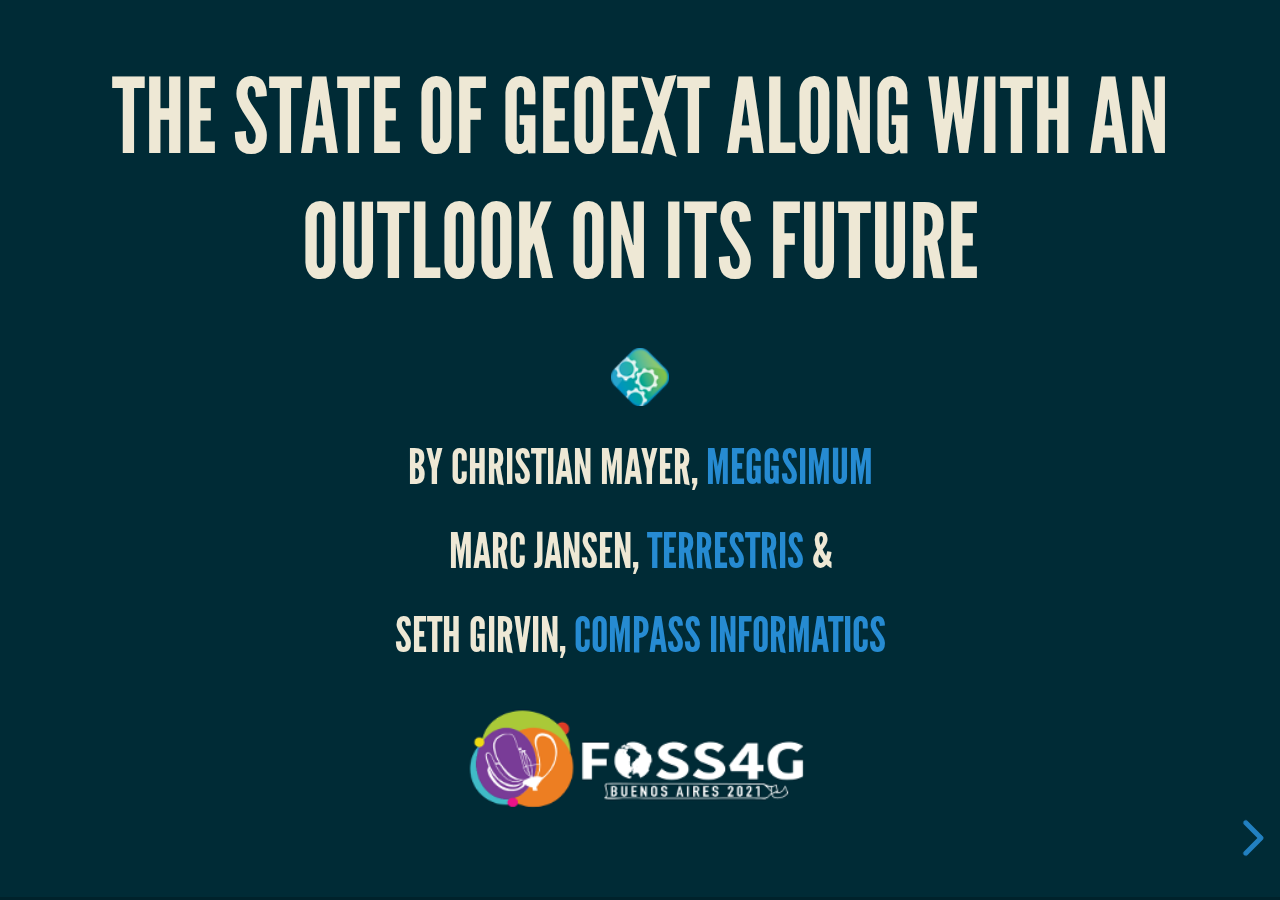
<file: geoext/index.html>
﻿<!doctype html>
<html>
<head>
    <meta charset="utf-8">
    <meta name="viewport" content="width=device-width, initial-scale=1.0, maximum-scale=1.0, user-scalable=no">
    <title>The state of GeoExt along with an outlook on its future</title>
    <link rel="stylesheet" href="css/reset.css">
    <link rel="stylesheet" href="css/reveal.css">
    <!--<link rel="stylesheet" href="css/theme/black.css">-->
    <link href="css/all.css" rel="stylesheet"> <!--load all styles -->
    <link rel="stylesheet" href="css/theme/moon.css">
    <!-- Theme used for syntax highlighting of code -->
    <link rel="stylesheet" href="lib/css/monokai.css">
    <!-- Printing and PDF exports -->
    <script>
        var link = document.createElement('link');
        link.rel = 'stylesheet';
        link.type = 'text/css';
        link.href = window.location.search.match(/print-pdf/gi) ? 'css/print/pdf.css' : 'css/print/paper.css';
        document.getElementsByTagName('head')[0].appendChild(link);
    </script>
    <style>
        #thanks .fab,
        #about-speakers .fab,
        #about-speakers .fas {
            font-size: 75%;
            margin-right: 3px;
            color: #eee
        }
        
        #about-speakers ul {
            margin-bottom: 0.75em;
            list-style-type: none;
        }
        #about-speakers ul li {
            font-size: 0.8em;
        }
        #about-speakers ul li code {
            font-size: 0.8em;
        }
        .reveal section img.profile-pic {
            float: right;
            margin: 3px;
            border: none;
            width: 90px; 
        }
        #license {
            margin-top: 2em;
        }
    </style>
</head>
<body>
    <div class="reveal">
        <div class="slides">

            <section data-markdown>
              <script type="text/template">
                  ## The state of GeoExt along with an outlook on its future

                  <img class="plain" src="images/GeoExt-logo.png" style="background: none;" />

                  #### by Christian Mayer, [meggsimum](https://meggsimum.de/)
                  #### Marc Jansen, [terrestris](https://terrestris.de/) &
                  #### Seth Girvin, [Compass Informatics](https://compass.ie/)

                  <img class="plain" src="images/foss4g-2021-logo.png" style="background: none;" />
              </script>
            </section>

            <section data-external="content/introduction.html" id="toc"></section>
            <section data-external="content/news.html"></section>
            <section data-external="content/latest-release.html"></section>
            <section data-external="content/around-geoext.html"></section>
            <section data-external="content/examples.html"></section>
            <section data-external="content/outlook.html"></section>

        </div>
    </div>
    <script src="js/reveal.js"></script>
    <script>
        // More info about config & dependencies:
        // - https://github.com/hakimel/reveal.js#configuration
        // - https://github.com/hakimel/reveal.js#dependencies
        Reveal.initialize({
            dependencies: [
                { src: 'plugin/markdown/marked.js' },
                { src: 'plugin/markdown/markdown.js' },
                { src: 'plugin/notes/notes.js', async: true },
                { src: 'plugin/highlight/highlight.js', async: true },
                {
                    src: 'plugin/external/external.js',
                    condition: function() {
                        return !!document.querySelector('[data-external],[data-external-replace]');
                    }
                }
            ]
        });
    </script>
</body>
</html>
</file>
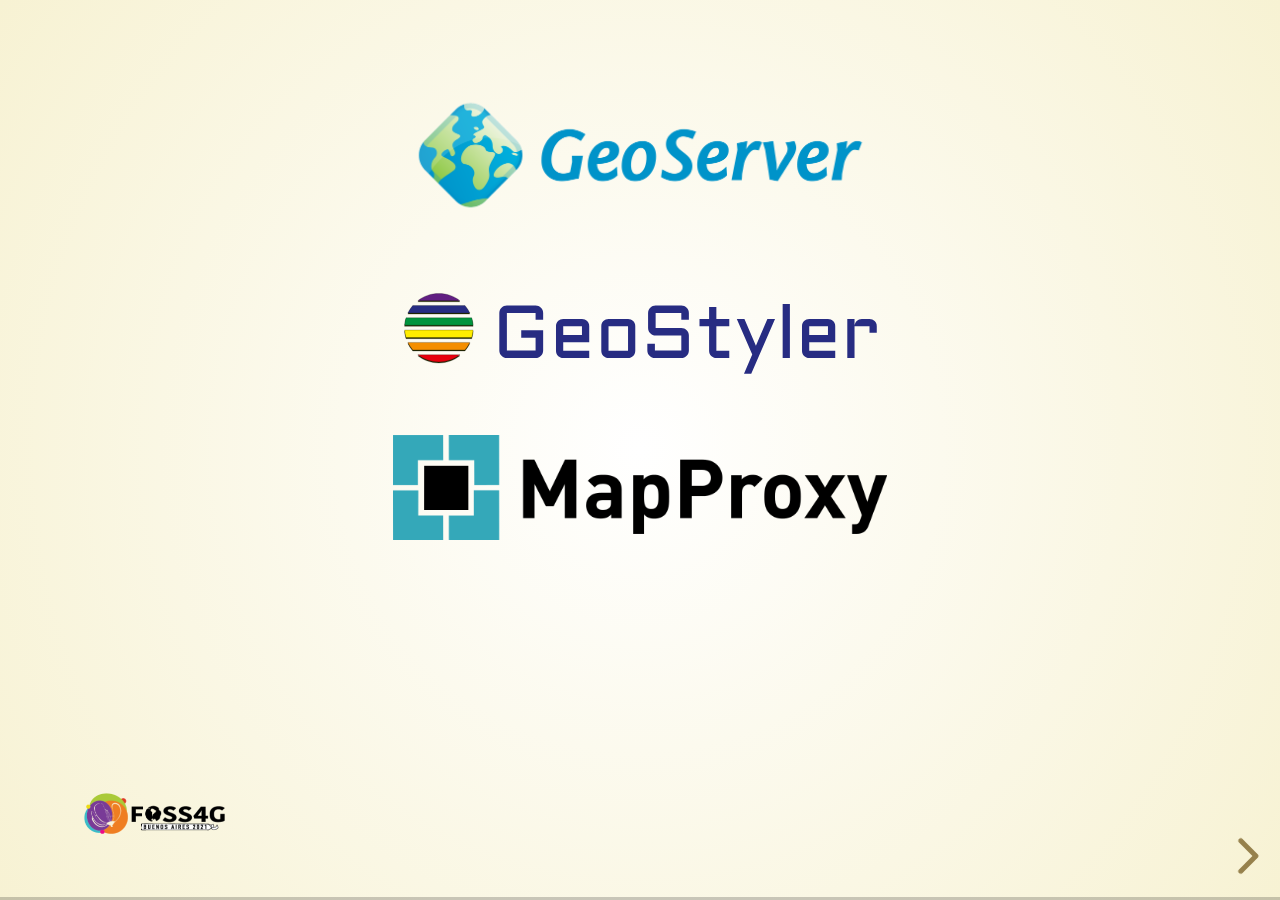
<file: optimized-map-publishing/index.html>
<!DOCTYPE html>
<html>

<head>
  <meta charset="utf-8" />
  <meta name="viewport" content="width=device-width, initial-scale=1.0, maximum-scale=1.0, user-scalable=no" />

  <title>Optimized publishing of map and dataservices with GeoServer, GeoStyler and MapProxy</title>
  <meta name="author" content="Till Adams, Marc Jansen" />
  <meta name="author" content="terrestris GmbH &amp; Co. KG" />
  <meta name="description"
    content="Optimized publishing of map and dataservices with GeoServer, GeoStyler and MapProxy | Talk on FOSS4G 2021, Buenos Aires" />

  <!--[if lt IE 9]>
      <script src="./shared/reveal.js-3.6.0/lib/js/html5shiv.js"></script>
    <![endif]-->

  <link rel="stylesheet" href="./shared/reveal.js-3.6.0/css/reveal.css" />
  <link rel="stylesheet" href="./shared/reveal.js-3.6.0/css/theme/beige.css" />

  <link href="https://fonts.googleapis.com/css?family=Inconsolata|Lato|Merriweather" rel="stylesheet" />
  <link rel="stylesheet" href="./shared/css/customized.css" />

  <!-- Theme used for syntax highlighting of code -->
  <link rel="stylesheet" href="./shared/reveal.js-3.6.0/lib/css/zenburn.css" />

  <!-- Printing and PDF exports -->
  <script>
    var link = document.createElement('link');
    link.rel = 'stylesheet';
    link.type = 'text/css';
    link.href = window.location.search.match(/print-pdf/gi)
      ? './shared/reveal.js-3.6.0/css/print/pdf.css'
      : './shared/reveal.js-3.6.0/css/print/paper.css';
    document.getElementsByTagName('head')[0].appendChild(link);
  </script>
</head>

<body>
  <div class="reveal">
    <!-- BEGIN OF SLIDES -->
    <div class="slides">
      <section id="title">
        <img src="./shared/img/map_publication/2000px-GeoServer_Logo.png" class="plain" width="400" /><br />
        <img src="./shared/img/map_publication/geostyler-logo-full.svg" class="plain" width="400" /><br />
        <img src="./shared/img/map_publication/640px-Logo_MapProxy.png" class="plain" width="400" /><br />
        <div style="position:absolute;top:450pt;left:20pt;z-index:2;"><img src="./shared/img/logo_foss4g.png"
            class="plain" width="120" /></div>
        <p>&nbsp;</p>
      </section>
      <!--<section id="title"
          data-background-image="./shared/img/map_publication/bg_publishing.png"
          data-background-size="auto 80%"
        > -->
      <section id="title">
        <h2>Optimized publishing of map and dataservices</h2>
        <h3> with GeoServer, GeoStyler and MapProxy</h3>
        <br />
        <p>
          <small>Till Adams, Marc Jansen, terrestris GmbH & Co. KG</small>
        </p>
        <hr />
        <p>
          <small>FOSS4G 2021, Buenos Aires 2021-09-30, 08:30–09:00, Buenos Aires </small>
        </p>
        <div style="position:absolute;top:450pt;left:20pt;z-index:2;"><img src="./shared/img/logo_foss4g.png"
            class="plain" width="120" /></div>
      </section>

      <section id="toc">
        <h2>Agenda - Which road do we take?</h2>

        <img style="float: right;margin-top: 2em"
          src="./shared/img/map_publication/gs_portland_san_francisco_irvine_rome.png" class="plain" width="250" />

        <ul>
          <li class="fragment">About …
            <ul>
              <li>… the authors and presenters</li>
              <li>… this talk</li>
            </ul>
          </li class="fragment">
          <li class="fragment">Components</li>
          <li class="fragment">Optimization
            <ul>
              <li>Style</li>
              <li>Performance</li>
            </ul>
          </li>
          <li class="fragment">Summary & Example</li>
        </ul>
        <!-- <div style="position:absolute;top:450pt;left:20pt;z-index:2;">
          <img src="./shared/img/logo_foss4g.png"
            class="plain" width="120" />
        </div> -->
      </section>

      <section id="toc">
        <h2>About ... the authors and presenters</h2>
        <!--	   <div style="position:absolute;top:300pt;left:500pt;z-index:2;">
  <img src="./shared/img/map_publication/gs_portland_san_francisco_irvine_rome.png" class="plain" width="450" />
	   </div> -->
      </section>

      <section id="about-author-till-adams">
        <h2>Till Adams</h2>
        <div style="position:absolute;top:300pt;left:100pt;z-index:2;"><img src="./shared/img/ta_2.png" class="plain"
            width="650" />
        </div>
        <div class="split-info">
          <div class="part" style="width: 35%">
            <small>
              <br><br>

              <a class="email" href="mailto:adams@terrestris.de">adams@terrestris.de</a>

              <br><br>

              <a class="twitter" href="https://twitter.com/t_adams">@t_adams</a>

            </small>
            <br />
          </div>
          <div class="part" style="width: 60%">
            <div class="enumeration">
              <ul>
                <li>Shareholder terrestris</li>
                <li>Chair of global FOSS4G 2016 in Bonn</li>
                <li>OSGeo Board member</li>
                <li>Consultant & agile Coach</li>
              </ul>
            </div>
          </div>
        </div>
        <div style="clear: both"></div>
      </section>

      <section id="about-author-marc-jansen">
        <h2>Marc Jansen</h2>
        <!-- <div style="position:absolute;top:250pt;left:-100pt;z-index:2;"><img src="./shared/img/afi.png" class="plain"
            width="480" height="220" />
        </div> -->
        <div class="split-info">
          <div class="part" style="width: 35%">
            <small>
              <img src="./shared/img/mj.jpg" class="plain" width=200>
              <br><br>
              <a class="email" href="mailto:jansen@terrestris.de">jansen@terrestris.de</a>
              <br><br>
              <a class="github" href="https://twitter.com/t_adams">@marcjansen</a>
              <br><br>
              <a class="twitter" href="https://twitter.com/t_adams">@selectoid</a>
            </small>
            <br />
          </div>
          <div class="part" style="width: 60%">
            <div class="enumeration">
              <ul>
                <li>General Manager terrestris & mundialis</li>
                <li>OSGeo charter member</li>
                <li>PSC / Core developer of </li>
                <ul>
                  <li>OpenLayers & GeoExt</li>
                  <li>Contributor to GeoStyler, react-geo & other</li>
                  </li>
                </ul>
                <li>...Developer / technical background</li>
              </ul>
            </div>
          </div>
        </div>
        <div style="clear: both"></div>
      </section>

      <section id="about-company-terrestris">
        <h2>terrestris</h2>
        <div class="split-info">
          <div class="part" style="width: 35%">
            <br />
            <img src="./shared/img/terrestris_team.png" class="plain" width="300" />
            <img src="./shared/img/terrestris.jpg" class="plain" width="140"
              style="border-radius: 0.5em;padding: 0.1em 0.6em; background-color: white;" />
            <small>
              <a class="email" href="mailto:info@terrestris.de">info@terrestris.de</a><br />
              <a class="github" href="https://github.com/terrestris/">@terrestris</a><br />
              <a class="twitter" href="https://twitter.com/terrestrisde/">@terrestrisde</a>
            </small>
          </div>
          <div class="part" style="width: 60%">
            <div class="enumeration">
              <ul>
                <li>
                  <a href="https://www.terrestris.de/">www.terrestris.de</a>
                </li>
                <li>OpenSource GIS service provider, located in Bonn, Germany</li>
                <li>Planning, Development &amp; Projects</li>
                <li>Consulting, Support &amp; Trainees</li>
                <li>providing popular free <a href="https://ows.terrestris.de/">OSM-WMS</a> (worldwide)</li>
              </ul>
            </div>
          </div>
        </div>
        <div style="clear: both"></div>
        <!-- <div style="position:absolute;top:350pt;left:20pt;z-index:2;"><img src="./shared/img/terrestris.jpg"
            class="plain" width="120" /></div> -->
      </section>

      <section>
        <h1>... about this talk</h1>
      </section>

      <section>
        <h2>Why this talk?</h2>
      </section>

      <section>
        <h2>Why this talk?</h2>
        <b> This talk is for users, not so much for developers </b>
        <div class="enumeration">
          <ul>
            <li class="fragment">Thank god: Creation of a simple WMS with Open Source tools is easy today, but ... 🙏
              <ul>
                <li>Styling is <em>still</em> a Topic</li>
                <li>Performance is <b><em>always</em></b> a Topic</li>
              </ul>
            </li>
            <li class="fragment">Setting up and well designed and fast WMS services arestill a Topic</li>
          </ul>
        </div>
      </section>

      <section>
        <h3>Is this the one and only solution?</h3>
        <b> No! Of course not!</b>
        <br>
        <div class="enumeration" style="width: 70%; float: left; margin-top: 1em;">
          <ul>
            <li class="fragment">There are many FOSS ways of achieving similar results</li>
            <li class="fragment">This talk wants to share our experience and provide an insight into how we often solve
              problems</li>
          </ul>
        </div>
        <div style="width: 220px; float: right; margin-top: 2em;">
          <img src="./shared/img/map_publication/rome.jpg" class="plain" width="200" />
          <figcaption style="font-size:0.25em;">
            http://densiaamelia.blogspot.com/2014/01/there-are-many-ways-to-go-to-rome-there.html</figcaption>
        </div>
      </section>
      </section>

      <section>
        <h2>Scan the title for buzzw … components</h2>
        <b>Optimized publishing of map and dataservices with </b><br />
        <div class="enumeration">
          <ul style="list-style: none;">
            <li class="fragment"><img src="./shared/img/map_publication/2000px-GeoServer_Logo.png" class="plain"
                width="300" /></li>
            <li class="fragment"><img src="./shared/img/map_publication/geostyler-logo-full.svg" class="plain"
                width="300" /></li>
            <li class="fragment"><img src="./shared/img/map_publication/640px-Logo_MapProxy.png" class="plain"
                width="300" /></li>
          </ul>
        </div>
      </section>

      <section>
        <h2>GeoServer</h2>
        <b></b>
        <div class="enumeration">
          <ul>
            <li>Java-based, OGC compliant Server for Geodata</li>
            <li>Well documented and powerful API</li>
            <li>Widely used in GIS world</li>
            <li>Integrated in many WebGIS frameworks (e.g. SHOGun)</li>
          </ul>
          <br /><small>
            <a class="www" href="https://geoserver.org">geoserver.org</a><br />
            <a class="github" href="https://github.com/geoserver/">geoserver</a>
          </small>
        </div>
      </section>

      <section>
        <h2>GeoServer</h2>
        <b>Input Files</b>
        <div class="enumeration">
          <ul>
            <li>Vector files (e.g. Shape)</li>
            <li>RasterData (e.g. GeoTIFF)</li>
            <li>DataBase (e.g. PostGIS)</li>
            <li>Other Servers (e.g. WMS, WFS)</li>
          </ul>
        </div>
      </section>

      <section>
        <h2>GeoServer</h2>
        <b>Output Services</b>
        <div class="enumeration">
          <ul>
            <li>WebMapService (WMS)</li>
            <ul>
              <li>Styling: StyledLayerDescriptor (SLD) and others</li>
            </ul>
            <li>WebFeature Service (WFS)</li>
            <li>WebCoverageService (WCS)</li>
            <li>WebProcessingService (WPS)</li>
          </ul>
        </div>
      </section>

      <section>
        <b><s>Optimized</s> publishing of map and dataservices : </b>
        <h2>Okay, you‘re done</h2>
      </section>

      <section>
        <h2>GeoServer – Styling Maps</h2>
        <div class="enumeration">
          <ul>
            <li>WebMapService (WMS)</li>
            <ul>
              <li>Styling: StyledLayerDescriptor (SLD) et al.</li>
            </ul>
          </ul>
          <img src="./shared/img/map_publication/styling_geoserver.png" class="plain" width="300" />
      </section>

      <section>
        <h2>GeoStyler</h2>
        <b></b>
        <div class="enumeration">
          <ul>
            <li>Ready-to-use map styling library</li>
            <li>Read & write of various style formats</li>
            <li>Read of various data formats</li>
            <li>Development & integration of own parsers</li>
            <li>Support for raster data</li>
            <li>=> Later today dedicated talk by J. Suleiman</li>
          </ul>
          <br /><small>
            <a class="www" href="https://geostyler.org">geostyler.org</a><br />
            <a class="github" href="https://github.com/geostyler/">geostyler</a>
          </small>
        </div>
      </section>

      <section>
        <h2>GeoStyler</h2>
        <b>Input Features</b>
        <div class="enumeration">
          <ul>
            <li>Filters & Classifications</li>
            <li>Scale Ranges</li>
            <li>Calculation of overlaps</li>
            <li>StandAlone (UI) / Integrated</li>
          </ul>
        </div>
      </section>

      <section>
        <h2>GeoStyler</h2>
        <b>Read/Write formats</b>
        <div class="enumeration">
          <ul>
            <li>Styled Layer Descriptor (SLD)</li>
            <li>QGIS Style</li>
            <li>OpenLayers Style</li>
            <li>MapBox Style</li>
            <li>Mapserver Mapfiles (=> talk by B. Teuscher)</li>
            <li>… others planned</li>
          </ul>
        </div>
      </section>

      <section>
        <h2>GeoStyler</h2>
        <b>User Interface Elements (UI)</b><br>
        <img src="./shared/img/map_publication/geostyler_ui.png" class="plain" width=900" />
      </section>

      <section>
        <h2>GeoStyler</h2>
        <b>Standalone</b><br>
        <img src="./shared/img/map_publication/geostyler_standalone.png" class="plain" width=900" />
      </section>

      <section>
        <h2>GeoStyler</h2>
        <b>GeoServer Plug In</b><br>
        <img src="./shared/img/map_publication/geostyler_geoserver.png" class="plain" width=900" />
      </section>

      <section>
        <b><s>Optimized</s> publishing of map and dataservices : </b>
        <h2>But now, you‘re done</h2>
      </section>

      <section>
        <h2>Caching Maps</h2>
        <b>Clever if ...</b>
        <div style="position:absolute;top:150pt;left:550pt;z-index:2;"><img
            src="./shared/img/map_publication/caching.png" class="plain" width="520" />
        </div>
        <div class="enumeration">
          <ul>
            <li>Data doesn‘t change too often</li>
            <li>Many requests expected</li>
            <li>Many layers (e.g. grouped layers</li>
            <li>Performance problems</li>
            <li>Restricted hardware capabilities of (WMS) Server</li>
          </ul>
        </div>
      </section>

      <section>
        <h2>GeoWebCache</h2>
        <b>it's integrated in GeoServer</b>
        <div class="enumeration">
          <ul>
            <li>Java-based tiling server (caching application)</li>
            <ul>
              <li>Sources: WMS</li>
              <li>Interfaces: WMS-C, WMTS, TMS, Google Maps KML, Virtual Earth</li>
            </ul>
            <li>Well documented and powerful API</li>
            <li>Integrated in GeoServer</li>
          </ul>
          <br /><small>
            <a class="www" href="https://geowebache.org"> geowebcache.org</a><br />
            <a class="github" href="https://github.com/geowebache/">geowebache</a>
          </small>
      </section>

      <section>
        <h2>MapProxy</h2>
        <b>Standalone</b>
        <div class="enumeration">
          <ul>
            <li>Proxy for geospatial data (Caching engine)</li>
            <ul>
              <li>Sources: WMS, WMTS, Mapserver, Mapnik, Tilecache
                GoogleMaps, BingMaps, ArcGIS REST</li>
              <li>Interfaces: WMS-C, TMS, WMTS, KML SuperOverlays</li>
            </ul>
            <li>Well documented and powerful API</li>
          </ul>
          <br /><small>
            <a class="www" href="https://mapproxy.org">mapproxy.org</a><br />
            <a class="github" href="https://github.com/mapproxy/">mapproxy</a>
          </small>
      </section>

      <section>
        <h2>MapProxy</h2>
        <b></b><br>
        <img src="./shared/img/map_publication/mapproxy_architecture.png" class="plain" width=900" />
      </section>

      <section>
        <h2>MapProxy</h2>
        <b>cool functions of MapProxy</b>
        <div class="enumeration">
          <ul>
            <li>MapProxy is capable to </li>
            <ul>
              <li>Auto-generate grey version of cache </li>
              <li>Re-project tiles (= one cache for several EPSG‘s)</li>
              <li>Interpolate tiles between cached zoom levels </li>
              <li>Read a lot of input data</li>
              <li>Optimized storage</li>
              <li>Security for layers or regions</li>
            </ul>
          </ul>
      </section>

      <section>
        <h2>GeoWebCache - Mapproxy</h2>
        <b>the attempt of a comparison I</b>
        <div class="enumeration">
          <ul>
            <li>GeoWebCache is built-in GeoServer & Standalone</li><br>
            <li>GeoWebCache: one cache per EPSG-code – MapProxy: same cache for all, if wanted</li>
          </ul>
      </section>

      <section>
        <h2>GeoWebCache - Mapproxy</h2>
        <b>the attempt of a comparison II</b>
        <div class="enumeration">
          <ul>
            <li>MapProxy is able to replace the service behind by cache-interpolation</li>
            <ul>
              <li>MapProxy interpolates tiles if request is between zoom levels</li>
              <li>GeoWebCache sends request to GeoServer</li>
            </ul><br>
            <li>Oversimplified: GeoWebCache WMS needs parameter “tiled=true“ on WMS-request</li>
          </ul>
      </section>

      <section>
        <h2>One example</h2>
        <b>Free to use world-wide OSM WMS: ows.terrestris.de</b><br>
        <img src="./shared/img/map_publication/osmwms.png" class="plain" width=900" />
      </section>

      <section>
        <h2>Architecture</h2>
        <b>Optimized publishing of map and dataservices</b><br>
        <img src="./shared/img/map_publication/architecture.png" class="plain" width=900" />
      </section>

      <section>
        <b>Optimized publishing of map and dataservices : </b>
        <h2>And now, you‘re done!</h2>
      </section>

      <section>
        <h2>Summary</h2>
        <b>It's cool, it's open!</b>
        <div class="enumeration">
          <ul>
            <li class="fragment">Open Source is combinable!</li>
            <li class="fragment">There is often more than one component to reach your goal</li>
            <li class="fragment">The presented architecture has already proven its suitability for setting up
              good-looking, fast and robust MapServices, as the example OpenStreetMap WMS shows</li>
          </ul>
      </section>

      <section id="imprint">
        <h2>Imprint</h2>
        <h4>Authors</h4>

        <div>
          <address style="text-align: center">
            <strong>T. Adams &amp; M. Jansen</strong><br />
            <span style="font-size: smaller;">
              terrestris GmbH &amp; Co. KG<br />
             K&ouml;lnstraße 99, 53111 Bonn<br />
              Germany<br />
              adams@terrestris.de &amp; jansen@terrestris.de
            </span>
          </address>
        </div>
        <h4 style="clear:both;">License</h4>
        <p id="license">
          <small>
            Slides are published under <a
            href="http://creativecommons.org/licenses/by-sa/2.0/">CC BY-SA</a>
      license.<br />
            <a href="https://terrestris.github.io/foss4g2021/optimized-map-publishing">terrestris.github.io/foss4g2021/geostyler</a><br />
            <a href="https://terrestris.github.io/foss4g2021/optimized-map-publishing/optimized-map-publishing.pdf">PDF-Version</a>,
            <a href="https://github.com/terrestris/foss4g2021">git repository</a>
          </small>
        </p>
        <p>
        </p>
      </section>

    </div>
    <!-- END OF SLIDES -->
  </div>

  <script src="./shared/reveal.js-3.6.0/lib/js/head.min.js"></script>
  <script src="./shared/reveal.js-3.6.0/js/reveal.js"></script>

  <script>
    // More info about config & dependencies:
    // - https://github.com/hakimel/reveal.js-3.6.0#configuration
    // - https://github.com/hakimel/reveal.js-3.6.0#dependencies
    Reveal.initialize({
      // Push each slide change to the browser history
      history: true,
      dependencies: [
        { src: './shared/reveal.js-3.6.0/plugin/markdown/marked.js' },
        { src: './shared/reveal.js-3.6.0/plugin/markdown/markdown.js' },
        {
          src: './shared/reveal.js-3.6.0/plugin/notes/notes.js',
          async: true
        },
        {
          src: './shared/reveal.js-3.6.0/plugin/highlight/highlight.js',
          async: true,
          callback: function () {
            hljs.initHighlightingOnLoad();
          }
        }
      ]
    });
  </script>
</body>

</html>
</file>
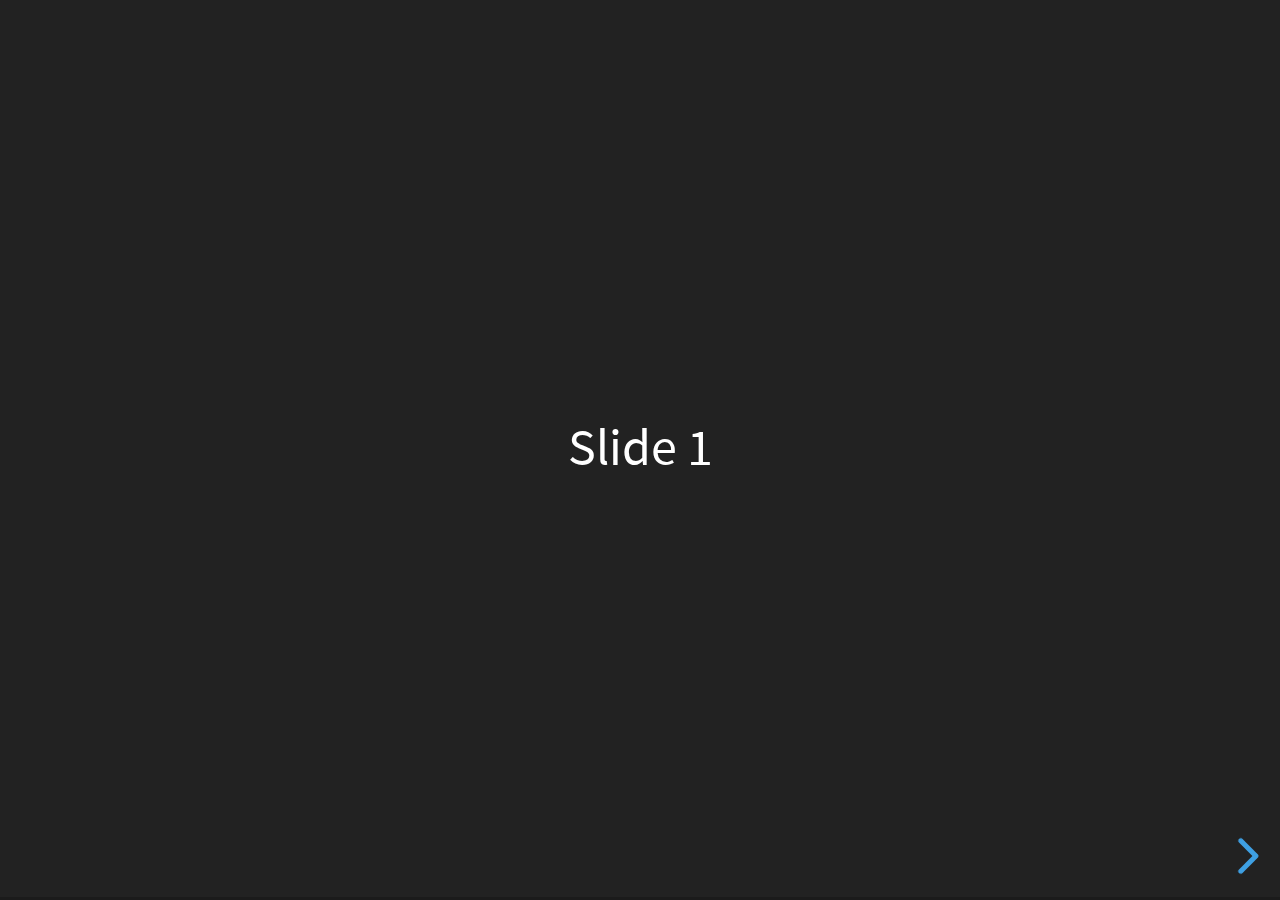
<file: optimized-map-publishing/shared/reveal.js-3.6.0/index.html>
<!doctype html>
<html>
	<head>
		<meta charset="utf-8">
		<meta name="viewport" content="width=device-width, initial-scale=1.0, maximum-scale=1.0, user-scalable=no">

		<title>reveal.js</title>

		<link rel="stylesheet" href="css/reveal.css">
		<link rel="stylesheet" href="css/theme/black.css">

		<!-- Theme used for syntax highlighting of code -->
		<link rel="stylesheet" href="lib/css/zenburn.css">

		<!-- Printing and PDF exports -->
		<script>
			var link = document.createElement( 'link' );
			link.rel = 'stylesheet';
			link.type = 'text/css';
			link.href = window.location.search.match( /print-pdf/gi ) ? 'css/print/pdf.css' : 'css/print/paper.css';
			document.getElementsByTagName( 'head' )[0].appendChild( link );
		</script>
	</head>
	<body>
		<div class="reveal">
			<div class="slides">
				<section>Slide 1</section>
				<section>Slide 2</section>
			</div>
		</div>

		<script src="lib/js/head.min.js"></script>
		<script src="js/reveal.js"></script>

		<script>
			// More info about config & dependencies:
			// - https://github.com/hakimel/reveal.js#configuration
			// - https://github.com/hakimel/reveal.js#dependencies
			Reveal.initialize({
				dependencies: [
					{ src: 'plugin/markdown/marked.js' },
					{ src: 'plugin/markdown/markdown.js' },
					{ src: 'plugin/notes/notes.js', async: true },
					{ src: 'plugin/highlight/highlight.js', async: true, callback: function() { hljs.initHighlightingOnLoad(); } }
				]
			});
		</script>
	</body>
</html>
</file>
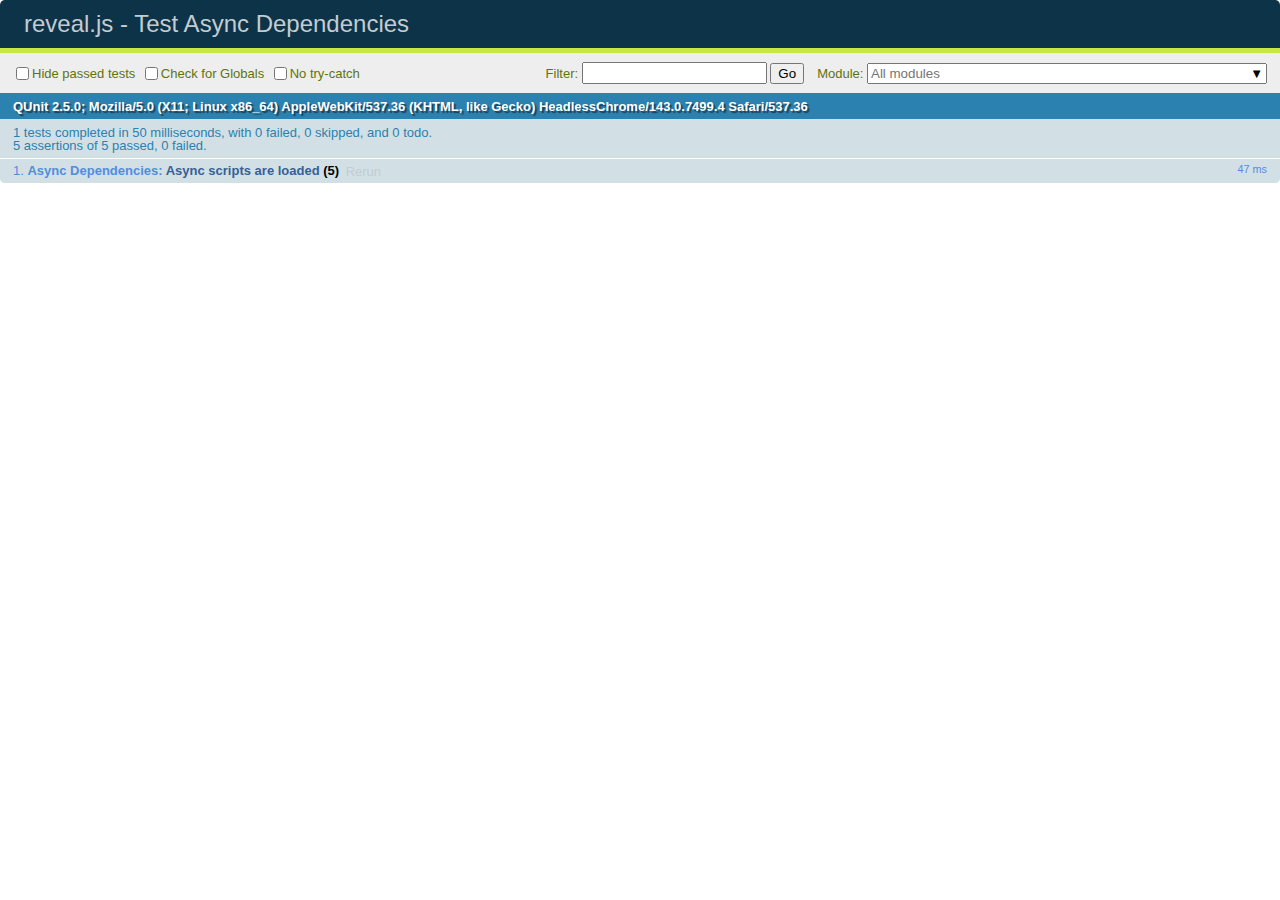
<file: geoext/test/test-dependencies-async.html>
<!doctype html>
<html lang="en">

	<head>
		<meta charset="utf-8">

		<title>reveal.js - Test Async Dependencies</title>

		<link rel="stylesheet" href="../css/reveal.css">
		<link rel="stylesheet" href="qunit-2.5.0.css">
	</head>

	<body style="overflow: auto;">

		<div id="qunit"></div>
		<div id="qunit-fixture"></div>

		<div class="reveal" style="display: none;">

			<div class="slides">

				<section>Slide content</section>

			</div>

		</div>

		<script src="../js/reveal.js"></script>
		<script src="qunit-2.5.0.js"></script>

		<script>
			var	externalScriptSequence = '';
			var scriptCount = 0;

			QUnit.config.autostart = false;
			QUnit.module( 'Async Dependencies' );

			QUnit.test( 'Async scripts are loaded', function( assert ) {
				assert.expect( 5 );
				var done = assert.async( 5 );

				function callback( event ) {
					if( externalScriptSequence.length === 1 ) {
						assert.ok( externalScriptSequence === 'A', 'first callback was sync script' );
						done();
					}
					else {
						assert.ok( true, 'async script loaded' );
						done();
					}

					if( externalScriptSequence.length === 4 ) {
						assert.ok( 	externalScriptSequence.indexOf( 'A' ) !== -1 &&
									externalScriptSequence.indexOf( 'B' ) !== -1 &&
									externalScriptSequence.indexOf( 'C' ) !== -1 &&
									externalScriptSequence.indexOf( 'D' ) !== -1, 'four unique scripts were loaded' );
						done();
					}

					scriptCount ++;
				}

				Reveal.initialize({
					dependencies: [
						{ src: 'assets/external-script-a.js', async: false, callback: callback },
						{ src: 'assets/external-script-b.js', async: true, callback: callback },
						{ src: 'assets/external-script-c.js', async: true, callback: callback },
						{ src: 'assets/external-script-d.js', async: true, callback: callback }
					]
				});
			});

			QUnit.start();

		</script>

	</body>
</html>
</file>
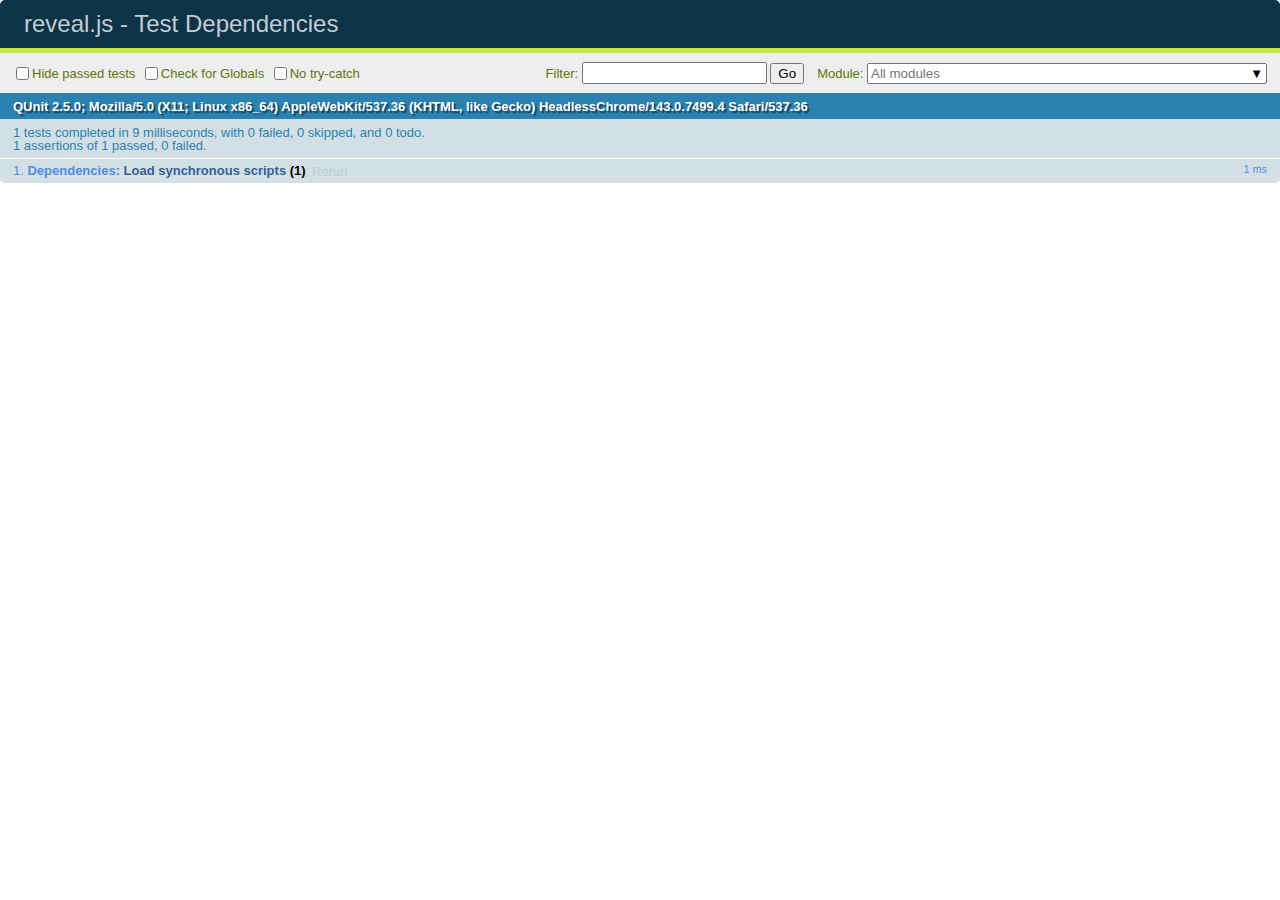
<file: geoext/test/test-dependencies.html>
<!doctype html>
<html lang="en">

	<head>
		<meta charset="utf-8">

		<title>reveal.js - Test Dependencies</title>

		<link rel="stylesheet" href="../css/reveal.css">
		<link rel="stylesheet" href="qunit-2.5.0.css">
	</head>

	<body style="overflow: auto;">

		<div id="qunit"></div>
		<div id="qunit-fixture"></div>

		<div class="reveal" style="display: none;">

			<div class="slides">

				<section>Slide content</section>

			</div>

		</div>

		<script src="../js/reveal.js"></script>
		<script src="qunit-2.5.0.js"></script>

		<script>
			window.externalScriptSequence = '';

			Reveal.addEventListener( 'ready', function() {

				QUnit.module( 'Dependencies' );

				QUnit.test( 'Load synchronous scripts', function( assert ) {
					assert.strictEqual( window.externalScriptSequence, 'ABC', 'Loaded and executed in order' );
				});

			} );

			Reveal.initialize({
				dependencies: [
					{ src: 'assets/external-script-a.js' },
					{ src: 'assets/external-script-b.js' },
					{ src: 'assets/external-script-c.js' }
				]
			});
		</script>

	</body>
</html>
</file>
<file: geoext/css/theme/black.css>
/**
 * Black theme for reveal.js. This is the opposite of the 'white' theme.
 *
 * By Hakim El Hattab, http://hakim.se
 */
@import url(../../lib/font/source-sans-pro/source-sans-pro.css);
section.has-light-background, section.has-light-background h1, section.has-light-background h2, section.has-light-background h3, section.has-light-background h4, section.has-light-background h5, section.has-light-background h6 {
  color: #222; }

/*********************************************
 * GLOBAL STYLES
 *********************************************/
body {
  background: #191919;
  background-color: #191919; }

.reveal {
  font-family: "Source Sans Pro", Helvetica, sans-serif;
  font-size: 42px;
  font-weight: normal;
  color: #fff; }

::selection {
  color: #fff;
  background: #bee4fd;
  text-shadow: none; }

::-moz-selection {
  color: #fff;
  background: #bee4fd;
  text-shadow: none; }

.reveal .slides section,
.reveal .slides section > section {
  line-height: 1.3;
  font-weight: inherit; }

/*********************************************
 * HEADERS
 *********************************************/
.reveal h1,
.reveal h2,
.reveal h3,
.reveal h4,
.reveal h5,
.reveal h6 {
  margin: 0 0 20px 0;
  color: #fff;
  font-family: "Source Sans Pro", Helvetica, sans-serif;
  font-weight: 600;
  line-height: 1.2;
  letter-spacing: normal;
  text-transform: uppercase;
  text-shadow: none;
  word-wrap: break-word; }

.reveal h1 {
  font-size: 2.5em; }

.reveal h2 {
  font-size: 1.6em; }

.reveal h3 {
  font-size: 1.3em; }

.reveal h4 {
  font-size: 1em; }

.reveal h1 {
  text-shadow: none; }

/*********************************************
 * OTHER
 *********************************************/
.reveal p {
  margin: 20px 0;
  line-height: 1.3; }

/* Ensure certain elements are never larger than the slide itself */
.reveal img,
.reveal video,
.reveal iframe {
  max-width: 95%;
  max-height: 95%; }

.reveal strong,
.reveal b {
  font-weight: bold; }

.reveal em {
  font-style: italic; }

.reveal ol,
.reveal dl,
.reveal ul {
  display: inline-block;
  text-align: left;
  margin: 0 0 0 1em; }

.reveal ol {
  list-style-type: decimal; }

.reveal ul {
  list-style-type: disc; }

.reveal ul ul {
  list-style-type: square; }

.reveal ul ul ul {
  list-style-type: circle; }

.reveal ul ul,
.reveal ul ol,
.reveal ol ol,
.reveal ol ul {
  display: block;
  margin-left: 40px; }

.reveal dt {
  font-weight: bold; }

.reveal dd {
  margin-left: 40px; }

.reveal blockquote {
  display: block;
  position: relative;
  width: 70%;
  margin: 20px auto;
  padding: 5px;
  font-style: italic;
  background: rgba(255, 255, 255, 0.05);
  box-shadow: 0px 0px 2px rgba(0, 0, 0, 0.2); }

.reveal blockquote p:first-child,
.reveal blockquote p:last-child {
  display: inline-block; }

.reveal q {
  font-style: italic; }

.reveal pre {
  display: block;
  position: relative;
  width: 90%;
  margin: 20px auto;
  text-align: left;
  font-size: 0.55em;
  font-family: monospace;
  line-height: 1.2em;
  word-wrap: break-word;
  box-shadow: 0px 5px 15px rgba(0, 0, 0, 0.15); }

.reveal code {
  font-family: monospace;
  text-transform: none; }

.reveal pre code {
  display: block;
  padding: 5px;
  overflow: auto;
  max-height: 400px;
  word-wrap: normal; }

.reveal table {
  margin: auto;
  border-collapse: collapse;
  border-spacing: 0; }

.reveal table th {
  font-weight: bold; }

.reveal table th,
.reveal table td {
  text-align: left;
  padding: 0.2em 0.5em 0.2em 0.5em;
  border-bottom: 1px solid; }

.reveal table th[align="center"],
.reveal table td[align="center"] {
  text-align: center; }

.reveal table th[align="right"],
.reveal table td[align="right"] {
  text-align: right; }

.reveal table tbody tr:last-child th,
.reveal table tbody tr:last-child td {
  border-bottom: none; }

.reveal sup {
  vertical-align: super;
  font-size: smaller; }

.reveal sub {
  vertical-align: sub;
  font-size: smaller; }

.reveal small {
  display: inline-block;
  font-size: 0.6em;
  line-height: 1.2em;
  vertical-align: top; }

.reveal small * {
  vertical-align: top; }

/*********************************************
 * LINKS
 *********************************************/
.reveal a {
  color: #42affa;
  text-decoration: none;
  -webkit-transition: color .15s ease;
  -moz-transition: color .15s ease;
  transition: color .15s ease; }

.reveal a:hover {
  color: #8dcffc;
  text-shadow: none;
  border: none; }

.reveal .roll span:after {
  color: #fff;
  background: #068de9; }

/*********************************************
 * IMAGES
 *********************************************/
.reveal section img {
  margin: 15px 0px;
  background: rgba(255, 255, 255, 0.12);
  border: 4px solid #fff;
  box-shadow: 0 0 10px rgba(0, 0, 0, 0.15); }

.reveal section img.plain {
  border: 0;
  box-shadow: none; }

.reveal a img {
  -webkit-transition: all .15s linear;
  -moz-transition: all .15s linear;
  transition: all .15s linear; }

.reveal a:hover img {
  background: rgba(255, 255, 255, 0.2);
  border-color: #42affa;
  box-shadow: 0 0 20px rgba(0, 0, 0, 0.55); }

/*********************************************
 * NAVIGATION CONTROLS
 *********************************************/
.reveal .controls {
  color: #42affa; }

/*********************************************
 * PROGRESS BAR
 *********************************************/
.reveal .progress {
  background: rgba(0, 0, 0, 0.2);
  color: #42affa; }

.reveal .progress span {
  -webkit-transition: width 800ms cubic-bezier(0.26, 0.86, 0.44, 0.985);
  -moz-transition: width 800ms cubic-bezier(0.26, 0.86, 0.44, 0.985);
  transition: width 800ms cubic-bezier(0.26, 0.86, 0.44, 0.985); }

/*********************************************
 * PRINT BACKGROUND
 *********************************************/
@media print {
  .backgrounds {
    background-color: #191919; } }
</file>
<file: geoext/css/theme/moon.css>
/**
 * Solarized Dark theme for reveal.js.
 * Author: Achim Staebler
 */
@import url(../../lib/font/league-gothic/league-gothic.css);
@import url(https://fonts.googleapis.com/css?family=Lato:400,700,400italic,700italic);
/**
 * Solarized colors by Ethan Schoonover
 */
html * {
  color-profile: sRGB;
  rendering-intent: auto; }

/*********************************************
 * GLOBAL STYLES
 *********************************************/
body {
  background: #002b36;
  background-color: #002b36; }

.reveal {
  font-family: "Lato", sans-serif;
  font-size: 40px;
  font-weight: normal;
  color: #93a1a1; }

::selection {
  color: #fff;
  background: #d33682;
  text-shadow: none; }

::-moz-selection {
  color: #fff;
  background: #d33682;
  text-shadow: none; }

.reveal .slides section,
.reveal .slides section > section {
  line-height: 1.3;
  font-weight: inherit; }

/*********************************************
 * HEADERS
 *********************************************/
.reveal h1,
.reveal h2,
.reveal h3,
.reveal h4,
.reveal h5,
.reveal h6 {
  margin: 0 0 20px 0;
  color: #eee8d5;
  font-family: "League Gothic", Impact, sans-serif;
  font-weight: normal;
  line-height: 1.2;
  letter-spacing: normal;
  text-transform: uppercase;
  text-shadow: none;
  word-wrap: break-word; }

.reveal h1 {
  font-size: 3.77em; }

.reveal h2 {
  font-size: 2.11em; }

.reveal h3 {
  font-size: 1.55em; }

.reveal h4 {
  font-size: 1em; }

.reveal h1 {
  text-shadow: none; }

/*********************************************
 * OTHER
 *********************************************/
.reveal p {
  margin: 20px 0;
  line-height: 1.3; }

/* Ensure certain elements are never larger than the slide itself */
.reveal img,
.reveal video,
.reveal iframe {
  max-width: 95%;
  max-height: 95%; }

.reveal strong,
.reveal b {
  font-weight: bold; }

.reveal em {
  font-style: italic; }

.reveal ol,
.reveal dl,
.reveal ul {
  display: inline-block;
  text-align: left;
  margin: 0 0 0 1em; }

.reveal ol {
  list-style-type: decimal; }

.reveal ul {
  list-style-type: disc; }

.reveal ul ul {
  list-style-type: square; }

.reveal ul ul ul {
  list-style-type: circle; }

.reveal ul ul,
.reveal ul ol,
.reveal ol ol,
.reveal ol ul {
  display: block;
  margin-left: 40px; }

.reveal dt {
  font-weight: bold; }

.reveal dd {
  margin-left: 40px; }

.reveal blockquote {
  display: block;
  position: relative;
  width: 70%;
  margin: 20px auto;
  padding: 5px;
  font-style: italic;
  background: rgba(255, 255, 255, 0.05);
  box-shadow: 0px 0px 2px rgba(0, 0, 0, 0.2); }

.reveal blockquote p:first-child,
.reveal blockquote p:last-child {
  display: inline-block; }

.reveal q {
  font-style: italic; }

.reveal pre {
  display: block;
  position: relative;
  width: 90%;
  margin: 20px auto;
  text-align: left;
  font-size: 0.55em;
  font-family: monospace;
  line-height: 1.2em;
  word-wrap: break-word;
  box-shadow: 0px 5px 15px rgba(0, 0, 0, 0.15); }

.reveal code {
  font-family: monospace;
  text-transform: none; }

.reveal pre code {
  display: block;
  padding: 5px;
  overflow: auto;
  max-height: 400px;
  word-wrap: normal; }

.reveal table {
  margin: auto;
  border-collapse: collapse;
  border-spacing: 0; }

.reveal table th {
  font-weight: bold; }

.reveal table th,
.reveal table td {
  text-align: left;
  padding: 0.2em 0.5em 0.2em 0.5em;
  border-bottom: 1px solid; }

.reveal table th[align="center"],
.reveal table td[align="center"] {
  text-align: center; }

.reveal table th[align="right"],
.reveal table td[align="right"] {
  text-align: right; }

.reveal table tbody tr:last-child th,
.reveal table tbody tr:last-child td {
  border-bottom: none; }

.reveal sup {
  vertical-align: super;
  font-size: smaller; }

.reveal sub {
  vertical-align: sub;
  font-size: smaller; }

.reveal small {
  display: inline-block;
  font-size: 0.6em;
  line-height: 1.2em;
  vertical-align: top; }

.reveal small * {
  vertical-align: top; }

/*********************************************
 * LINKS
 *********************************************/
.reveal a {
  color: #268bd2;
  text-decoration: none;
  -webkit-transition: color .15s ease;
  -moz-transition: color .15s ease;
  transition: color .15s ease; }

.reveal a:hover {
  color: #78b9e6;
  text-shadow: none;
  border: none; }

.reveal .roll span:after {
  color: #fff;
  background: #1a6091; }

/*********************************************
 * IMAGES
 *********************************************/
.reveal section img {
  margin: 15px 0px;
  background: rgba(255, 255, 255, 0.12);
  border: 4px solid #93a1a1;
  box-shadow: 0 0 10px rgba(0, 0, 0, 0.15); }

.reveal section img.plain {
  border: 0;
  box-shadow: none; }

.reveal a img {
  -webkit-transition: all .15s linear;
  -moz-transition: all .15s linear;
  transition: all .15s linear; }

.reveal a:hover img {
  background: rgba(255, 255, 255, 0.2);
  border-color: #268bd2;
  box-shadow: 0 0 20px rgba(0, 0, 0, 0.55); }

/*********************************************
 * NAVIGATION CONTROLS
 *********************************************/
.reveal .controls {
  color: #268bd2; }

/*********************************************
 * PROGRESS BAR
 *********************************************/
.reveal .progress {
  background: rgba(0, 0, 0, 0.2);
  color: #268bd2; }

.reveal .progress span {
  -webkit-transition: width 800ms cubic-bezier(0.26, 0.86, 0.44, 0.985);
  -moz-transition: width 800ms cubic-bezier(0.26, 0.86, 0.44, 0.985);
  transition: width 800ms cubic-bezier(0.26, 0.86, 0.44, 0.985); }

/*********************************************
 * PRINT BACKGROUND
 *********************************************/
@media print {
  .backgrounds {
    background-color: #002b36; } }
</file>
<file: geoext/lib/css/monokai.css>
/*
Monokai style - ported by Luigi Maselli - http://grigio.org
*/

.hljs {
  display: block;
  overflow-x: auto;
  padding: 0.5em;
  background: #272822;
  color: #ddd;
}

.hljs-tag,
.hljs-keyword,
.hljs-selector-tag,
.hljs-literal,
.hljs-strong,
.hljs-name {
  color: #f92672;
}

.hljs-code {
  color: #66d9ef;
}

.hljs-class .hljs-title {
  color: white;
}

.hljs-attribute,
.hljs-symbol,
.hljs-regexp,
.hljs-link {
  color: #bf79db;
}

.hljs-string,
.hljs-bullet,
.hljs-subst,
.hljs-title,
.hljs-section,
.hljs-emphasis,
.hljs-type,
.hljs-built_in,
.hljs-builtin-name,
.hljs-selector-attr,
.hljs-selector-pseudo,
.hljs-addition,
.hljs-variable,
.hljs-template-tag,
.hljs-template-variable {
  color: #a6e22e;
}

.hljs-comment,
.hljs-quote,
.hljs-deletion,
.hljs-meta {
  color: #75715e;
}

.hljs-keyword,
.hljs-selector-tag,
.hljs-literal,
.hljs-doctag,
.hljs-title,
.hljs-section,
.hljs-type,
.hljs-selector-id {
  font-weight: bold;
}
</file>
<file: optimized-map-publishing/shared/reveal.js-3.6.0/css/theme/beige.css>
/**
 * Beige theme for reveal.js.
 *
 * Copyright (C) 2011-2012 Hakim El Hattab, http://hakim.se
 */
@import url(../../lib/font/league-gothic/league-gothic.css);
@import url(https://fonts.googleapis.com/css?family=Lato:400,700,400italic,700italic);
/*********************************************
 * GLOBAL STYLES
 *********************************************/
body {
  background: #f7f2d3;
  background: -moz-radial-gradient(center, circle cover, white 0%, #f7f2d3 100%);
  background: -webkit-gradient(radial, center center, 0px, center center, 100%, color-stop(0%, white), color-stop(100%, #f7f2d3));
  background: -webkit-radial-gradient(center, circle cover, white 0%, #f7f2d3 100%);
  background: -o-radial-gradient(center, circle cover, white 0%, #f7f2d3 100%);
  background: -ms-radial-gradient(center, circle cover, white 0%, #f7f2d3 100%);
  background: radial-gradient(center, circle cover, white 0%, #f7f2d3 100%);
  background-color: #f7f3de; }

.reveal {
  font-family: "Lato", sans-serif;
  font-size: 40px;
  font-weight: normal;
  color: #333; }

::selection {
  color: #fff;
  background: rgba(79, 64, 28, 0.99);
  text-shadow: none; }

::-moz-selection {
  color: #fff;
  background: rgba(79, 64, 28, 0.99);
  text-shadow: none; }

.reveal .slides > section,
.reveal .slides > section > section {
  line-height: 1.3;
  font-weight: inherit; }

/*********************************************
 * HEADERS
 *********************************************/
.reveal h1,
.reveal h2,
.reveal h3,
.reveal h4,
.reveal h5,
.reveal h6 {
  margin: 0 0 20px 0;
  color: #333;
  font-family: "League Gothic", Impact, sans-serif;
  font-weight: normal;
  line-height: 1.2;
  letter-spacing: normal;
  text-transform: uppercase;
  text-shadow: none;
  word-wrap: break-word; }

.reveal h1 {
  font-size: 3.77em; }

.reveal h2 {
  font-size: 2.11em; }

.reveal h3 {
  font-size: 1.55em; }

.reveal h4 {
  font-size: 1em; }

.reveal h1 {
  text-shadow: 0 1px 0 #ccc, 0 2px 0 #c9c9c9, 0 3px 0 #bbb, 0 4px 0 #b9b9b9, 0 5px 0 #aaa, 0 6px 1px rgba(0, 0, 0, 0.1), 0 0 5px rgba(0, 0, 0, 0.1), 0 1px 3px rgba(0, 0, 0, 0.3), 0 3px 5px rgba(0, 0, 0, 0.2), 0 5px 10px rgba(0, 0, 0, 0.25), 0 20px 20px rgba(0, 0, 0, 0.15); }

/*********************************************
 * OTHER
 *********************************************/
.reveal p {
  margin: 20px 0;
  line-height: 1.3; }

/* Ensure certain elements are never larger than the slide itself */
.reveal img,
.reveal video,
.reveal iframe {
  max-width: 95%;
  max-height: 95%; }

.reveal strong,
.reveal b {
  font-weight: bold; }

.reveal em {
  font-style: italic; }

.reveal ol,
.reveal dl,
.reveal ul {
  display: inline-block;
  text-align: left;
  margin: 0 0 0 1em; }

.reveal ol {
  list-style-type: decimal; }

.reveal ul {
  list-style-type: disc; }

.reveal ul ul {
  list-style-type: square; }

.reveal ul ul ul {
  list-style-type: circle; }

.reveal ul ul,
.reveal ul ol,
.reveal ol ol,
.reveal ol ul {
  display: block;
  margin-left: 40px; }

.reveal dt {
  font-weight: bold; }

.reveal dd {
  margin-left: 40px; }

.reveal blockquote {
  display: block;
  position: relative;
  width: 70%;
  margin: 20px auto;
  padding: 5px;
  font-style: italic;
  background: rgba(255, 255, 255, 0.05);
  box-shadow: 0px 0px 2px rgba(0, 0, 0, 0.2); }

.reveal blockquote p:first-child,
.reveal blockquote p:last-child {
  display: inline-block; }

.reveal q {
  font-style: italic; }

.reveal pre {
  display: block;
  position: relative;
  width: 90%;
  margin: 20px auto;
  text-align: left;
  font-size: 0.55em;
  font-family: monospace;
  line-height: 1.2em;
  word-wrap: break-word;
  box-shadow: 0px 0px 6px rgba(0, 0, 0, 0.3); }

.reveal code {
  font-family: monospace;
  text-transform: none; }

.reveal pre code {
  display: block;
  padding: 5px;
  overflow: auto;
  max-height: 400px;
  word-wrap: normal; }

.reveal table {
  margin: auto;
  border-collapse: collapse;
  border-spacing: 0; }

.reveal table th {
  font-weight: bold; }

.reveal table th,
.reveal table td {
  text-align: left;
  padding: 0.2em 0.5em 0.2em 0.5em;
  border-bottom: 1px solid; }

.reveal table th[align="center"],
.reveal table td[align="center"] {
  text-align: center; }

.reveal table th[align="right"],
.reveal table td[align="right"] {
  text-align: right; }

.reveal table tbody tr:last-child th,
.reveal table tbody tr:last-child td {
  border-bottom: none; }

.reveal sup {
  vertical-align: super; }

.reveal sub {
  vertical-align: sub; }

.reveal small {
  display: inline-block;
  font-size: 0.6em;
  line-height: 1.2em;
  vertical-align: top; }

.reveal small * {
  vertical-align: top; }

/*********************************************
 * LINKS
 *********************************************/
.reveal a {
  color: #8b743d;
  text-decoration: none;
  -webkit-transition: color .15s ease;
  -moz-transition: color .15s ease;
  transition: color .15s ease; }

.reveal a:hover {
  color: #c0a86e;
  text-shadow: none;
  border: none; }

.reveal .roll span:after {
  color: #fff;
  background: #564826; }

/*********************************************
 * IMAGES
 *********************************************/
.reveal section img {
  margin: 15px 0px;
  background: rgba(255, 255, 255, 0.12);
  border: 4px solid #333;
  box-shadow: 0 0 10px rgba(0, 0, 0, 0.15); }

.reveal section img.plain {
  border: 0;
  box-shadow: none; }

.reveal a img {
  -webkit-transition: all .15s linear;
  -moz-transition: all .15s linear;
  transition: all .15s linear; }

.reveal a:hover img {
  background: rgba(255, 255, 255, 0.2);
  border-color: #8b743d;
  box-shadow: 0 0 20px rgba(0, 0, 0, 0.55); }

/*********************************************
 * NAVIGATION CONTROLS
 *********************************************/
.reveal .controls {
  color: #8b743d; }

/*********************************************
 * PROGRESS BAR
 *********************************************/
.reveal .progress {
  background: rgba(0, 0, 0, 0.2);
  color: #8b743d; }

.reveal .progress span {
  -webkit-transition: width 800ms cubic-bezier(0.26, 0.86, 0.44, 0.985);
  -moz-transition: width 800ms cubic-bezier(0.26, 0.86, 0.44, 0.985);
  transition: width 800ms cubic-bezier(0.26, 0.86, 0.44, 0.985); }
</file>
<file: optimized-map-publishing/shared/css/customized.css>
.reveal h1,
.reveal h2,
.reveal h3,
.reveal h4,
.reveal h5,
.reveal h6 {
  font-family: "Merriweather", Impact, sans-serif;
  text-transform: none;
}


table.authors-contact td {
  text-align: center;
}
table.authors-contact tr.smaller td {
  font-size: 75%;
}
table.authors-contact td img {
  margin: 0;
  width: 3em;
  height: 3em;
  max-width: none;
  max-height: none;
}

span.ok,
span.nope {
  font-weight: bold;
  display: inline-block;
  position: absolute;
  right: 0;
  text-shadow: 0 0 7px #ccc;
}
span.ok {
  color: darkgreen;
}
span.nope {
  font-weight: bold;
  color: darkred;
}

.reveal section .force-natural-case {
  text-transform: none;
}

.reveal section img.plain {
  background: none;
  border-width: 0;
  box-shadow: none;
}
.reveal section h1 img.plain,
.reveal section h2 img.plain,
.reveal section h3 img.plain,
.reveal section h4 img.plain,
.reveal section h5 img.plain,
.reveal section h6 img.plain {
  margin: 0;
}

.reveal section img.shadow {
  box-shadow: 0px 0px 6px rgba(0, 0, 0, 0.3);
}

@media all {
  .print-only {
    display: none;
  }
  .no-print {
    display: inherit;
  }
}

@media print {
  .print-only {
    display: inherit !important;
  }
  .no-print {
    display: none;
  }
}

.reveal section img.contrast {
  background-color: #fff;
  border: 10px solid #fff;
  box-shadow: 0 0 10px 10px #fff;
  border-radius: 5px;
}

.reveal section img.contrast-black {
  background-color: #000;
  border: 10px solid #000;
  box-shadow: 0 0 10px 10px #000;
  border-radius: 5px;
}

.reveal section p.subtle {
  margin-top: 5em;
}

.reveal section p.subtle a {
  font-size: smaller;
}

.reveal section div.split-info {
  margin: 5px;
  clear: both;
}

.reveal section div.part {
  margin: 5px;
  float: left;
  width: 48.9%;
}

.reveal section div.part .enumeration {
  text-align: left;
}

.reveal section a.twitter,
.reveal section a.github,
.reveal section a.email,
.reveal section a.npm,
.reveal section a.url {
  display: inline;
  padding-left: 1.2em;
  background-repeat: no-repeat;
  background-position: left bottom;
  background-size: 1.0em;
}

.reveal section a.github {
  background-image: url("../img/github-logo.png");
}

.reveal section a.twitter {
  background-image: url("../img/twitter-logo.png");
}

.reveal section a.email {
  background-image: url("../img/mail-logo.png");
}

.reveal section a.npm {
  background-image: url("../img/npm-logo.svg");
    background-position: left 0.55em;
}

.reveal section a.url {
  background-image: url("../img/url-logo.png");
}

.reveal section .highlight {
  text-shadow: 0 0 20px red;
}

.reveal section .highlight-logo-color {
  text-shadow: 0 0 20px #35BBCE;
}

.reveal section .highlight-alt {
  text-shadow: 0 0 20px darkblue;
}

.reveal section .unhighlight {
  opacity: 0.7;
}

.reveal section .force-lowercase {
  text-transform:lowercase;
}

.reveal code.small {
  font-size: 0.8em;
  line-height: 1.2em;
}

.reveal section #books div {
  float: left;
  width: 33%
}

.reveal section img.sideimage {
  float: right;
  clear: right;
  width: 25%
}
.reveal section.author ul {
  /*max-width: 70%;*/
}
.reveal section blockquote footer {
  font-size: 0.7em;
  text-align: right;
}
.reveal section blockquote:before {
  display: block;
  content: "\201C";
  font-size: 80px;
  position: absolute;
  left: -5px;
  top: -25px;
  color: #7a7a7a;
}

.reveal section blockquote {
  box-shadow: none;
  padding: 0.5em 1em;
}

.reveal {
    font-family: "Merriweather" serif;
}

.reveal section li code,
.reveal section p code {
    font-family: "Inconsolata", monospace;
    font-weight: bold;
    color: #333;
    margin: inherit 0.2em;
}

.reveal section pre code {
    font-weight: normal;
    line-height: 1.2;
    white-space: pre-wrap;
}

#teampic {
  height: 450px;
  margin: auto;
  background-image: url(../img/team.png);
  background-repeat: no-repeat;
  background-size: contain;
  background-position: center;
  filter: grayscale(100%);
  opacity: 0.75;
  transition: all 1.5s ease-in-out 0s;
}

#teampic:hover {
  filter: none;
  opacity: 1;
}

.reveal ul ul.inline {
  display: inline;
  list-style: none;
  margin-left: 0;
}

.reveal ul ul.inline li {
  display: inline;
}

.reveal ul ul.inline li:after {
  content: ", ";
}
.reveal ul ul.inline li:last-child:after {
    content: "";
}
#components li code {
  float: right;
  padding-left: 2em;
}
#utilities li code {
  float: right;
  padding-left: 2em;
}
.reveal section a.pr-detail {
  position: absolute;
  bottom: 0;
  right: 1em;
}
span.img-attribution,
a.img-attribution {
  font-size: small;
  display: block;
  position: absolute;
  bottom: 1em;
  left: 1em;
}

span.questionmark-overlay::before {
  content: "?";
  color: white;
  text-shadow:darkred 1px 1px 5px;
  font-size: 10em;
  display: block;
  position: absolute;
  top: 0;
  left: 50%;
}

img.dockerhub {
  position: absolute;
  top: auto;
  left: auto;
  right: 0em;
  bottom: 5em;
  width: 130px; 
}

img.octocat {
  position: absolute;
  top: auto;
  left: auto;
  right: 0em;
  bottom: 2em;
  width: 130px; 
}

img.npm {
  position: absolute;
  top: auto;
  left: auto;
  right: 0;
  bottom: 0;
  width: 130px;
}

img.mvncentral {
  position: absolute;
  top: auto;
  left: 50%;
  right: auto;
  bottom: 0;
  width: 300px;
}

#oss-products a,
#oss-products a:link, 
#oss-products a:visited,
#oss-products a:hover,
#oss-products a:active {
  font-size: 0.75em;
  font-family: 'FiraCode Nerd Font', 'Courier New', Courier, monospace;
  color: #333;
  border-bottom: 1px dotted #333

}
</file>
<file: optimized-map-publishing/shared/reveal.js-3.6.0/lib/css/zenburn.css>
/*

Zenburn style from voldmar.ru (c) Vladimir Epifanov <voldmar@voldmar.ru>
based on dark.css by Ivan Sagalaev

*/

.hljs {
  display: block;
  overflow-x: auto;
  padding: 0.5em;
  background: #3f3f3f;
  color: #dcdcdc;
}

.hljs-keyword,
.hljs-selector-tag,
.hljs-tag {
  color: #e3ceab;
}

.hljs-template-tag {
  color: #dcdcdc;
}

.hljs-number {
  color: #8cd0d3;
}

.hljs-variable,
.hljs-template-variable,
.hljs-attribute {
  color: #efdcbc;
}

.hljs-literal {
  color: #efefaf;
}

.hljs-subst {
  color: #8f8f8f;
}

.hljs-title,
.hljs-name,
.hljs-selector-id,
.hljs-selector-class,
.hljs-section,
.hljs-type {
  color: #efef8f;
}

.hljs-symbol,
.hljs-bullet,
.hljs-link {
  color: #dca3a3;
}

.hljs-deletion,
.hljs-string,
.hljs-built_in,
.hljs-builtin-name {
  color: #cc9393;
}

.hljs-addition,
.hljs-comment,
.hljs-quote,
.hljs-meta {
  color: #7f9f7f;
}


.hljs-emphasis {
  font-style: italic;
}

.hljs-strong {
  font-weight: bold;
}
</file>
<file: optimized-map-publishing/shared/reveal.js-3.6.0/css/theme/black.css>
/**
 * Black theme for reveal.js. This is the opposite of the 'white' theme.
 *
 * By Hakim El Hattab, http://hakim.se
 */
@import url(../../lib/font/source-sans-pro/source-sans-pro.css);
section.has-light-background, section.has-light-background h1, section.has-light-background h2, section.has-light-background h3, section.has-light-background h4, section.has-light-background h5, section.has-light-background h6 {
  color: #222; }

/*********************************************
 * GLOBAL STYLES
 *********************************************/
body {
  background: #222;
  background-color: #222; }

.reveal {
  font-family: "Source Sans Pro", Helvetica, sans-serif;
  font-size: 42px;
  font-weight: normal;
  color: #fff; }

::selection {
  color: #fff;
  background: #bee4fd;
  text-shadow: none; }

::-moz-selection {
  color: #fff;
  background: #bee4fd;
  text-shadow: none; }

.reveal .slides > section,
.reveal .slides > section > section {
  line-height: 1.3;
  font-weight: inherit; }

/*********************************************
 * HEADERS
 *********************************************/
.reveal h1,
.reveal h2,
.reveal h3,
.reveal h4,
.reveal h5,
.reveal h6 {
  margin: 0 0 20px 0;
  color: #fff;
  font-family: "Source Sans Pro", Helvetica, sans-serif;
  font-weight: 600;
  line-height: 1.2;
  letter-spacing: normal;
  text-transform: uppercase;
  text-shadow: none;
  word-wrap: break-word; }

.reveal h1 {
  font-size: 2.5em; }

.reveal h2 {
  font-size: 1.6em; }

.reveal h3 {
  font-size: 1.3em; }

.reveal h4 {
  font-size: 1em; }

.reveal h1 {
  text-shadow: none; }

/*********************************************
 * OTHER
 *********************************************/
.reveal p {
  margin: 20px 0;
  line-height: 1.3; }

/* Ensure certain elements are never larger than the slide itself */
.reveal img,
.reveal video,
.reveal iframe {
  max-width: 95%;
  max-height: 95%; }

.reveal strong,
.reveal b {
  font-weight: bold; }

.reveal em {
  font-style: italic; }

.reveal ol,
.reveal dl,
.reveal ul {
  display: inline-block;
  text-align: left;
  margin: 0 0 0 1em; }

.reveal ol {
  list-style-type: decimal; }

.reveal ul {
  list-style-type: disc; }

.reveal ul ul {
  list-style-type: square; }

.reveal ul ul ul {
  list-style-type: circle; }

.reveal ul ul,
.reveal ul ol,
.reveal ol ol,
.reveal ol ul {
  display: block;
  margin-left: 40px; }

.reveal dt {
  font-weight: bold; }

.reveal dd {
  margin-left: 40px; }

.reveal blockquote {
  display: block;
  position: relative;
  width: 70%;
  margin: 20px auto;
  padding: 5px;
  font-style: italic;
  background: rgba(255, 255, 255, 0.05);
  box-shadow: 0px 0px 2px rgba(0, 0, 0, 0.2); }

.reveal blockquote p:first-child,
.reveal blockquote p:last-child {
  display: inline-block; }

.reveal q {
  font-style: italic; }

.reveal pre {
  display: block;
  position: relative;
  width: 90%;
  margin: 20px auto;
  text-align: left;
  font-size: 0.55em;
  font-family: monospace;
  line-height: 1.2em;
  word-wrap: break-word;
  box-shadow: 0px 0px 6px rgba(0, 0, 0, 0.3); }

.reveal code {
  font-family: monospace;
  text-transform: none; }

.reveal pre code {
  display: block;
  padding: 5px;
  overflow: auto;
  max-height: 400px;
  word-wrap: normal; }

.reveal table {
  margin: auto;
  border-collapse: collapse;
  border-spacing: 0; }

.reveal table th {
  font-weight: bold; }

.reveal table th,
.reveal table td {
  text-align: left;
  padding: 0.2em 0.5em 0.2em 0.5em;
  border-bottom: 1px solid; }

.reveal table th[align="center"],
.reveal table td[align="center"] {
  text-align: center; }

.reveal table th[align="right"],
.reveal table td[align="right"] {
  text-align: right; }

.reveal table tbody tr:last-child th,
.reveal table tbody tr:last-child td {
  border-bottom: none; }

.reveal sup {
  vertical-align: super; }

.reveal sub {
  vertical-align: sub; }

.reveal small {
  display: inline-block;
  font-size: 0.6em;
  line-height: 1.2em;
  vertical-align: top; }

.reveal small * {
  vertical-align: top; }

/*********************************************
 * LINKS
 *********************************************/
.reveal a {
  color: #42affa;
  text-decoration: none;
  -webkit-transition: color .15s ease;
  -moz-transition: color .15s ease;
  transition: color .15s ease; }

.reveal a:hover {
  color: #8dcffc;
  text-shadow: none;
  border: none; }

.reveal .roll span:after {
  color: #fff;
  background: #068de9; }

/*********************************************
 * IMAGES
 *********************************************/
.reveal section img {
  margin: 15px 0px;
  background: rgba(255, 255, 255, 0.12);
  border: 4px solid #fff;
  box-shadow: 0 0 10px rgba(0, 0, 0, 0.15); }

.reveal section img.plain {
  border: 0;
  box-shadow: none; }

.reveal a img {
  -webkit-transition: all .15s linear;
  -moz-transition: all .15s linear;
  transition: all .15s linear; }

.reveal a:hover img {
  background: rgba(255, 255, 255, 0.2);
  border-color: #42affa;
  box-shadow: 0 0 20px rgba(0, 0, 0, 0.55); }

/*********************************************
 * NAVIGATION CONTROLS
 *********************************************/
.reveal .controls {
  color: #42affa; }

/*********************************************
 * PROGRESS BAR
 *********************************************/
.reveal .progress {
  background: rgba(0, 0, 0, 0.2);
  color: #42affa; }

.reveal .progress span {
  -webkit-transition: width 800ms cubic-bezier(0.26, 0.86, 0.44, 0.985);
  -moz-transition: width 800ms cubic-bezier(0.26, 0.86, 0.44, 0.985);
  transition: width 800ms cubic-bezier(0.26, 0.86, 0.44, 0.985); }
</file>
<file: geoext/test/qunit-2.5.0.css>
/*!
 * QUnit 2.5.0
 * https://qunitjs.com/
 *
 * Copyright jQuery Foundation and other contributors
 * Released under the MIT license
 * https://jquery.org/license
 *
 * Date: 2018-01-10T02:56Z
 */

/** Font Family and Sizes */

#qunit-tests, #qunit-header, #qunit-banner, #qunit-testrunner-toolbar, #qunit-filteredTest, #qunit-userAgent, #qunit-testresult {
	font-family: "Helvetica Neue Light", "HelveticaNeue-Light", "Helvetica Neue", Calibri, Helvetica, Arial, sans-serif;
}

#qunit-testrunner-toolbar, #qunit-filteredTest, #qunit-userAgent, #qunit-testresult, #qunit-tests li { font-size: small; }
#qunit-tests { font-size: smaller; }


/** Resets */

#qunit-tests, #qunit-header, #qunit-banner, #qunit-filteredTest, #qunit-userAgent, #qunit-testresult, #qunit-modulefilter {
	margin: 0;
	padding: 0;
}


/** Header (excluding toolbar) */

#qunit-header {
	padding: 0.5em 0 0.5em 1em;

	color: #8699A4;
	background-color: #0D3349;

	font-size: 1.5em;
	line-height: 1em;
	font-weight: 400;

	border-radius: 5px 5px 0 0;
}

#qunit-header a {
	text-decoration: none;
	color: #C2CCD1;
}

#qunit-header a:hover,
#qunit-header a:focus {
	color: #FFF;
}

#qunit-banner {
	height: 5px;
}

#qunit-filteredTest {
	padding: 0.5em 1em 0.5em 1em;
	color: #366097;
	background-color: #F4FF77;
}

#qunit-userAgent {
	padding: 0.5em 1em 0.5em 1em;
	color: #FFF;
	background-color: #2B81AF;
	text-shadow: rgba(0, 0, 0, 0.5) 2px 2px 1px;
}


/** Toolbar */

#qunit-testrunner-toolbar {
	padding: 0.5em 1em 0.5em 1em;
	color: #5E740B;
	background-color: #EEE;
}

#qunit-testrunner-toolbar .clearfix {
	height: 0;
	clear: both;
}

#qunit-testrunner-toolbar label {
	display: inline-block;
}

#qunit-testrunner-toolbar input[type=checkbox],
#qunit-testrunner-toolbar input[type=radio] {
	margin: 3px;
	vertical-align: -2px;
}

#qunit-testrunner-toolbar input[type=text] {
	box-sizing: border-box;
	height: 1.6em;
}

.qunit-url-config,
.qunit-filter,
#qunit-modulefilter {
	display: inline-block;
	line-height: 2.1em;
}

.qunit-filter,
#qunit-modulefilter {
	float: right;
	position: relative;
	margin-left: 1em;
}

.qunit-url-config label {
	margin-right: 0.5em;
}

#qunit-modulefilter-search {
	box-sizing: border-box;
	width: 400px;
}

#qunit-modulefilter-search-container:after {
	position: absolute;
	right: 0.3em;
	content: "\25bc";
	color: black;
}

#qunit-modulefilter-dropdown {
	/* align with #qunit-modulefilter-search */
	box-sizing: border-box;
	width: 400px;
	position: absolute;
	right: 0;
	top: 50%;
	margin-top: 0.8em;

	border: 1px solid #D3D3D3;
	border-top: none;
	border-radius: 0 0 .25em .25em;
	color: #000;
	background-color: #F5F5F5;
	z-index: 99;
}

#qunit-modulefilter-dropdown a {
	color: inherit;
	text-decoration: none;
}

#qunit-modulefilter-dropdown .clickable.checked {
	font-weight: bold;
	color: #000;
	background-color: #D2E0E6;
}

#qunit-modulefilter-dropdown .clickable:hover {
	color: #FFF;
	background-color: #0D3349;
}

#qunit-modulefilter-actions {
	display: block;
	overflow: auto;

	/* align with #qunit-modulefilter-dropdown-list */
	font: smaller/1.5em sans-serif;
}

#qunit-modulefilter-dropdown #qunit-modulefilter-actions > * {
	box-sizing: border-box;
	max-height: 2.8em;
	display: block;
	padding: 0.4em;
}

#qunit-modulefilter-dropdown #qunit-modulefilter-actions > button {
	float: right;
	font: inherit;
}

#qunit-modulefilter-dropdown #qunit-modulefilter-actions > :last-child {
	/* insert padding to align with checkbox margins */
	padding-left: 3px;
}

#qunit-modulefilter-dropdown-list {
	max-height: 200px;
	overflow-y: auto;
	margin: 0;
	border-top: 2px groove threedhighlight;
	padding: 0.4em 0 0;
	font: smaller/1.5em sans-serif;
}

#qunit-modulefilter-dropdown-list li {
	white-space: nowrap;
	overflow: hidden;
	text-overflow: ellipsis;
}

#qunit-modulefilter-dropdown-list .clickable {
	display: block;
	padding-left: 0.15em;
}


/** Tests: Pass/Fail */

#qunit-tests {
	list-style-position: inside;
}

#qunit-tests li {
	padding: 0.4em 1em 0.4em 1em;
	border-bottom: 1px solid #FFF;
	list-style-position: inside;
}

#qunit-tests > li {
	display: none;
}

#qunit-tests li.running,
#qunit-tests li.pass,
#qunit-tests li.fail,
#qunit-tests li.skipped,
#qunit-tests li.aborted {
	display: list-item;
}

#qunit-tests.hidepass {
	position: relative;
}

#qunit-tests.hidepass li.running,
#qunit-tests.hidepass li.pass:not(.todo) {
	visibility: hidden;
	position: absolute;
	width:   0;
	height:  0;
	padding: 0;
	border:  0;
	margin:  0;
}

#qunit-tests li strong {
	cursor: pointer;
}

#qunit-tests li.skipped strong {
	cursor: default;
}

#qunit-tests li a {
	padding: 0.5em;
	color: #C2CCD1;
	text-decoration: none;
}

#qunit-tests li p a {
	padding: 0.25em;
	color: #6B6464;
}
#qunit-tests li a:hover,
#qunit-tests li a:focus {
	color: #000;
}

#qunit-tests li .runtime {
	float: right;
	font-size: smaller;
}

.qunit-assert-list {
	margin-top: 0.5em;
	padding: 0.5em;

	background-color: #FFF;

	border-radius: 5px;
}

.qunit-source {
	margin: 0.6em 0 0.3em;
}

.qunit-collapsed {
	display: none;
}

#qunit-tests table {
	border-collapse: collapse;
	margin-top: 0.2em;
}

#qunit-tests th {
	text-align: right;
	vertical-align: top;
	padding: 0 0.5em 0 0;
}

#qunit-tests td {
	vertical-align: top;
}

#qunit-tests pre {
	margin: 0;
	white-space: pre-wrap;
	word-wrap: break-word;
}

#qunit-tests del {
	color: #374E0C;
	background-color: #E0F2BE;
	text-decoration: none;
}

#qunit-tests ins {
	color: #500;
	background-color: #FFCACA;
	text-decoration: none;
}

/*** Test Counts */

#qunit-tests b.counts                       { color: #000; }
#qunit-tests b.passed                       { color: #5E740B; }
#qunit-tests b.failed                       { color: #710909; }

#qunit-tests li li {
	padding: 5px;
	background-color: #FFF;
	border-bottom: none;
	list-style-position: inside;
}

/*** Passing Styles */

#qunit-tests li li.pass {
	color: #3C510C;
	background-color: #FFF;
	border-left: 10px solid #C6E746;
}

#qunit-tests .pass                          { color: #528CE0; background-color: #D2E0E6; }
#qunit-tests .pass .test-name               { color: #366097; }

#qunit-tests .pass .test-actual,
#qunit-tests .pass .test-expected           { color: #999; }

#qunit-banner.qunit-pass                    { background-color: #C6E746; }

/*** Failing Styles */

#qunit-tests li li.fail {
	color: #710909;
	background-color: #FFF;
	border-left: 10px solid #EE5757;
	white-space: pre;
}

#qunit-tests > li:last-child {
	border-radius: 0 0 5px 5px;
}

#qunit-tests .fail                          { color: #000; background-color: #EE5757; }
#qunit-tests .fail .test-name,
#qunit-tests .fail .module-name             { color: #000; }

#qunit-tests .fail .test-actual             { color: #EE5757; }
#qunit-tests .fail .test-expected           { color: #008000; }

#qunit-banner.qunit-fail                    { background-color: #EE5757; }


/*** Aborted tests */
#qunit-tests .aborted { color: #000; background-color: orange; }
/*** Skipped tests */

#qunit-tests .skipped {
	background-color: #EBECE9;
}

#qunit-tests .qunit-todo-label,
#qunit-tests .qunit-skipped-label {
	background-color: #F4FF77;
	display: inline-block;
	font-style: normal;
	color: #366097;
	line-height: 1.8em;
	padding: 0 0.5em;
	margin: -0.4em 0.4em -0.4em 0;
}

#qunit-tests .qunit-todo-label {
	background-color: #EEE;
}

/** Result */

#qunit-testresult {
	color: #2B81AF;
	background-color: #D2E0E6;

	border-bottom: 1px solid #FFF;
}
#qunit-testresult .clearfix {
	height: 0;
	clear: both;
}
#qunit-testresult .module-name {
	font-weight: 700;
}
#qunit-testresult-display {
	padding: 0.5em 1em 0.5em 1em;
	width: 85%;
	float:left;
}
#qunit-testresult-controls {
	padding: 0.5em 1em 0.5em 1em;
  width: 10%;
	float:left;
}

/** Fixture */

#qunit-fixture {
	position: absolute;
	top: -10000px;
	left: -10000px;
	width: 1000px;
	height: 1000px;
}
</file>
